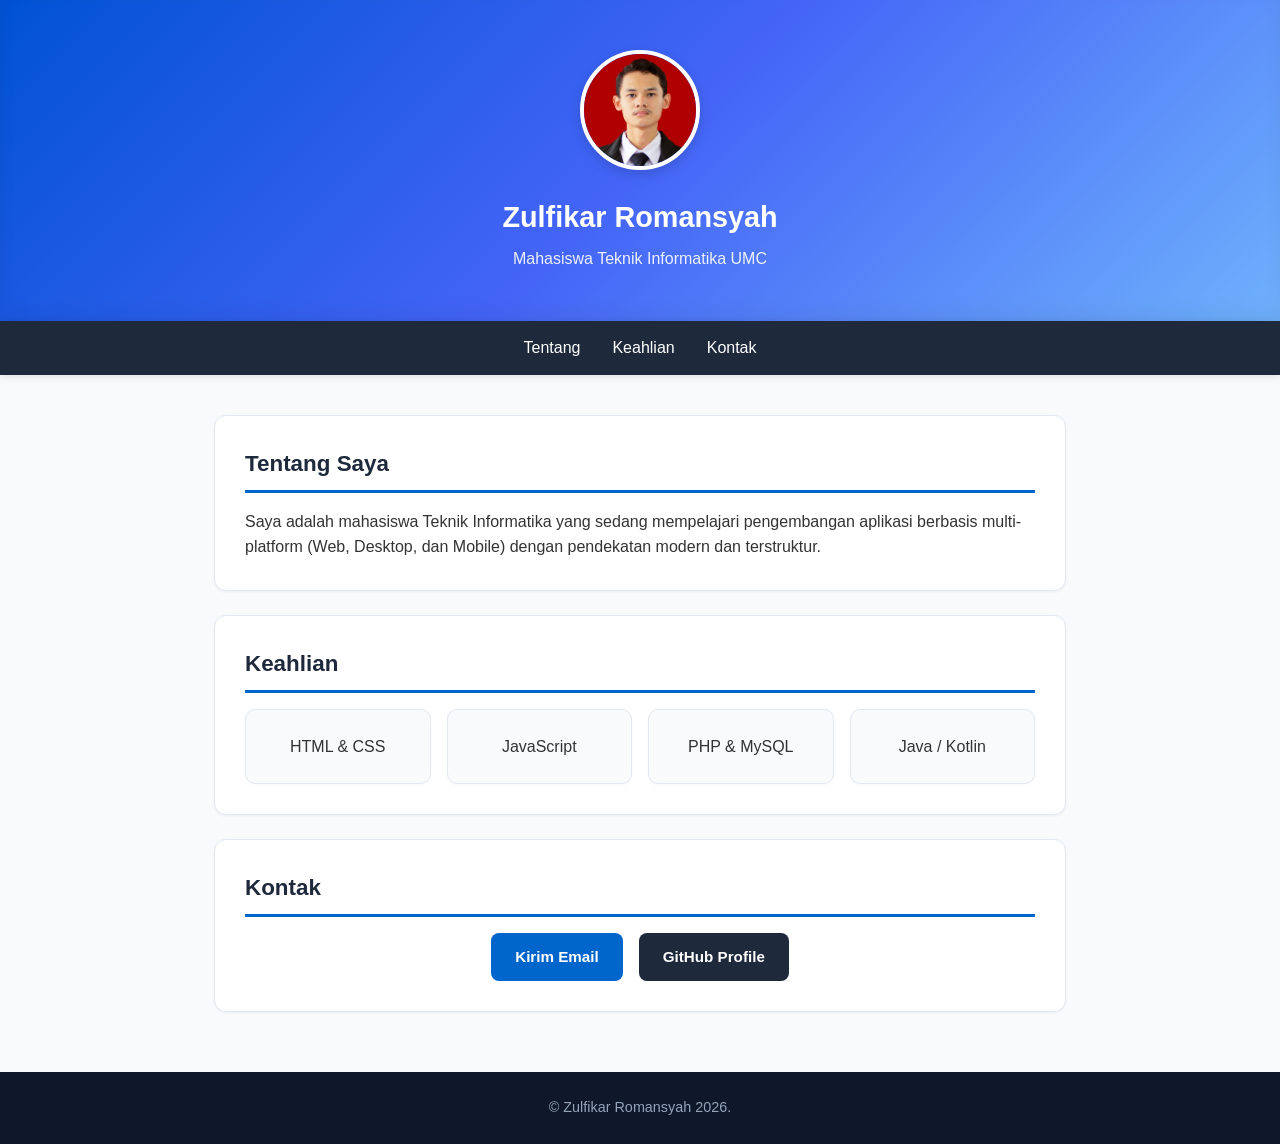
<file: Praktikum 2&3/index.html>
<!DOCTYPE html>
<html lang="id">
<head>
    <meta charset="UTF-8">
    <meta name="viewport" content="width=device-width, initial-scale=1.0">
    <title>Profil Mahasiswa - Pemrograman Berbasis Platform</title>
    <link rel="stylesheet" href="style.css">
</head>
<body>
    <header>
        <img src="assets/foto.jpg" alt="Foto Profil" class="foto">
        <h1>Zulfikar Romansyah</h1>
        <p>Mahasiswa Teknik Informatika UMC</p>
    </header>

    <nav>
        <a href="#tentang">Tentang</a>
        <a href="#keahlian">Keahlian</a>
        <a href="#kontak">Kontak</a>
    </nav>

    <main>
        <section id="tentang">
            <h2>Tentang Saya</h2>
            <p>Saya adalah mahasiswa Teknik Informatika yang sedang mempelajari pengembangan aplikasi berbasis multi-platform (Web, Desktop, dan Mobile) dengan pendekatan modern dan terstruktur.</p>
        </section>

        <section id="keahlian">
            <h2>Keahlian</h2>
            <div class="cards">
                <div class="card">HTML & CSS</div>
                <div class="card">JavaScript</div>
                <div class="card">PHP & MySQL</div>
                <div class="card">Java / Kotlin</div>
            </div>
        </section>

        <section id="kontak">
            <h2>Kontak</h2>
            <div class="kontak-buttons">
                <a href="mailto:zulfikarromansyah065@gmail.com" class="btn email">Kirim Email</a>
                <a href="https://github.com/ZulRoman" target="_blank" class="btn github">GitHub Profile</a>
            </div>
        </section>
    </main>

    <footer>
        <p>&copy; Zulfikar Romansyah 2026.</p>
    </footer>
</body>
</html>
</file>
<file: Praktikum 2&3/style.css>
/* Reset & Box Sizing */
* {
    margin: 0;
    padding: 0;
    box-sizing: border-box;
}

body {
    font-family: 'Segoe UI', Arial, sans-serif;
    color: #333;
    background-color: #f8fafc;
    line-height: 1.6;
}

/* Header Modern dengan Gradasi */
header {
    background: linear-gradient(135deg, #0052d4, #4364f7, #6fb1fc);
    color: white;
    padding: 50px 20px;
    text-align: center;
    box-shadow: inset 0 -10px 20px rgba(0, 0, 0, 0.05);
}

.foto {
    width: 120px;
    height: 120px;
    border-radius: 50%;
    border: 4px solid white;
    object-fit: cover;
    margin-bottom: 16px;
    box-shadow: 0 4px 12px rgba(0, 0, 0, 0.15);
}

header h1 {
    font-size: 1.8rem;
    margin-bottom: 6px;
}

header p {
    font-size: 1rem;
    opacity: 0.9;
}

/* Sticky Navigation */
nav {
    background: #1e293b;
    display: flex;
    justify-content: center;
    gap: 32px;
    padding: 14px;
    position: sticky;
    top: 0;
    z-index: 100;
    box-shadow: 0 2px 8px rgba(0, 0, 0, 0.1);
}

nav a {
    color: white;
    text-decoration: none;
    font-weight: 500;
    transition: color 0.2s;
}

nav a:hover {
    color: #38bdf8;
}

/* Main Content Container */
main {
    max-width: 900px;
    margin: 40px auto;
    padding: 0 24px;
}

section {
    background: #ffffff;
    padding: 30px;
    border-radius: 12px;
    margin-bottom: 24px;
    box-shadow: 0 1px 3px rgba(0, 0, 0, 0.05);
    border: 1px solid #e2e8f0;
}

h2 {
    color: #1e293b;
    font-size: 1.4rem;
    border-bottom: 3px solid #0066cc;
    padding-bottom: 8px;
    margin-bottom: 16px;
}

/* CSS Grid untuk Kartu Keahlian */
.cards {
    display: grid;
    grid-template-columns: repeat(auto-fit, minmax(180px, 1fr));
    gap: 16px;
}

.card {
    background: #f8fafc;
    padding: 24px 20px;
    border-radius: 10px;
    text-align: center;
    border: 1px solid #e2e8f0;
    box-shadow: 0 2px 4px rgba(0, 0, 0, 0.02);
    transition: all 0.3s ease;
}

.card:hover {
    transform: translateY(-6px);
    box-shadow: 0 10px 20px -3px rgba(0, 102, 204, 0.15);
    border-color: #0066cc;
    color: #0066cc;
    font-weight: 600;
    background: #ffffff;
}

/* Tombol Kontak (CTA Buttons) */
.kontak-buttons {
    display: flex;
    gap: 16px;
    justify-content: center;
    flex-wrap: wrap;
    margin-top: 10px;
}

.btn {
    padding: 12px 24px;
    border-radius: 8px;
    text-decoration: none;
    font-weight: 600;
    font-size: 0.95rem;
    transition: all 0.2s ease;
    display: inline-block;
}

.btn.email {
    background: #0066cc;
    color: white;
}

.btn.email:hover {
    background: #004a99;
    transform: translateY(-2px);
    box-shadow: 0 4px 12px rgba(0, 102, 204, 0.3);
}

.btn.github {
    background: #1e293b;
    color: white;
}

.btn.github:hover {
    background: #0f172a;
    transform: translateY(-2px);
    box-shadow: 0 4px 12px rgba(30, 41, 59, 0.3);
}

/* Footer */
footer {
    background: #0f172a;
    color: #94a3b8;
    text-align: center;
    padding: 24px;
    margin-top: 60px;
    font-size: 0.9rem;
}

/* ==========================================
   MEDIA QUERIES (RESPONSIVE DESIGN)
   ========================================== */

/* Mobile Layar Kecil (<= 480px) */
@media (max-width: 480px) {
    header {
        padding: 30px 16px;
    }
    header h1 {
        font-size: 1.5rem;
    }
    nav {
        gap: 16px;
        font-size: 0.9rem;
        padding: 12px;
    }
    .foto {
        width: 90px;
        height: 90px;
    }
    main {
        padding: 0 16px;
        margin: 20px auto;
    }
    section {
        padding: 20px;
    }
}

/* Tablet (min-width: 768px) */
@media (min-width: 768px) {
    .cards {
        grid-template-columns: repeat(2, 1fr);
    }
    nav {
        justify-content: center;
    }
}

/* Desktop (min-width: 1024px) */
@media (min-width: 1024px) {
    .cards {
        grid-template-columns: repeat(4, 1fr);
    }
}
</file>
